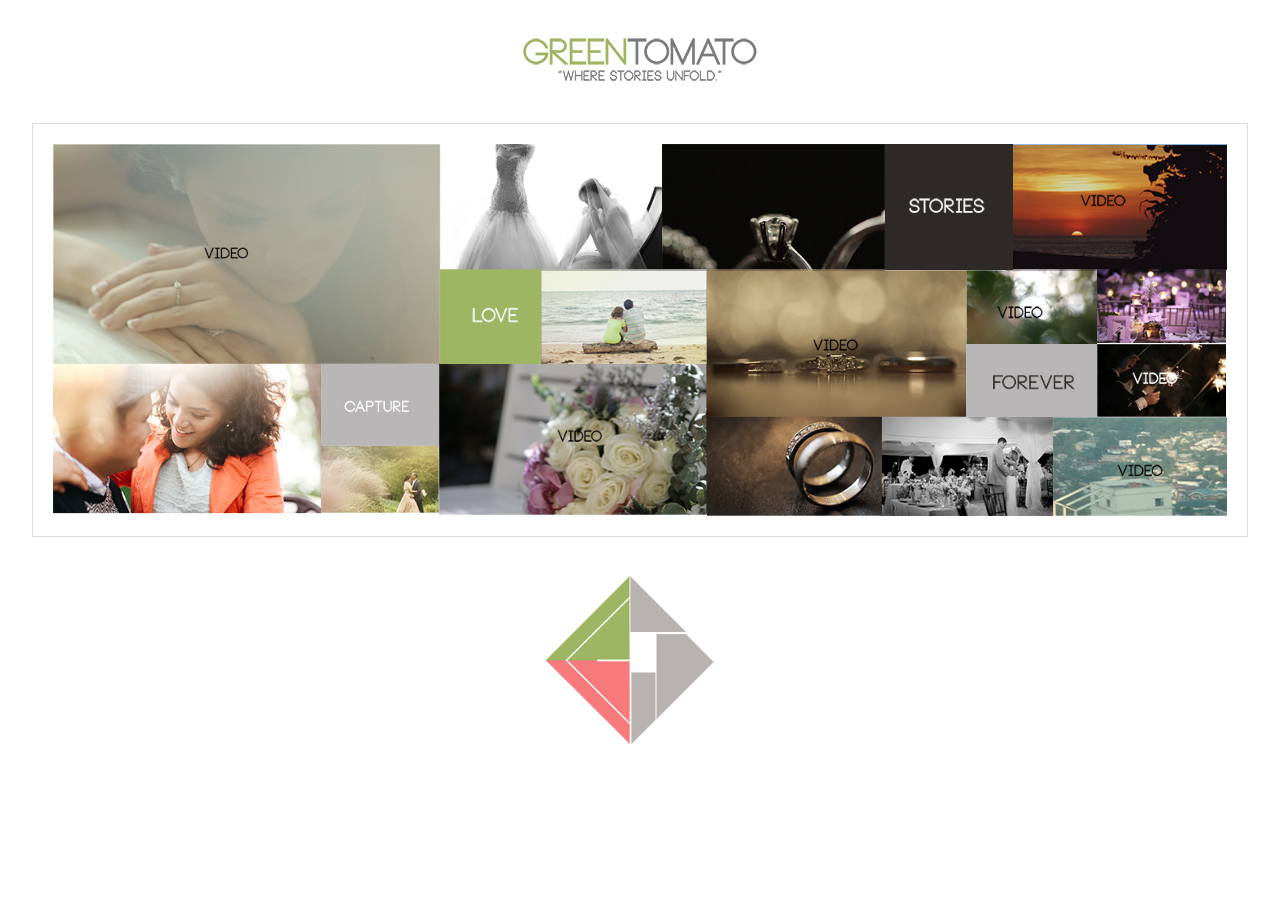
<file: html/index.html>
﻿<!DOCTYPE html>
<!--[if lt IE 7]> <html class="no-js lt-ie9 lt-ie8 lt-ie7"> <![endif]-->
<!--[if IE 7]> <html class="no-js lt-ie9 lt-ie8"> <![endif]-->
<!--[if IE 8]> <html class="no-js lt-ie9"> <![endif]-->
<!--[if gt IE 8]><!--> <html class="no-js"> <!--<![endif]-->
<head>
<meta charset="utf-8">
<meta http-equiv="X-UA-Compatible" content="IE=edge">
<title>GreenTomato  | Home</title>
<meta name="description" content="">
<meta name="viewport" content="width=1024, initial-scale=1, maximum-scale=1">

<link rel="stylesheet" href="css/normalize.css" media="all"/>
<link rel="stylesheet" href="css/pace.css" media="all"/>
<link rel="stylesheet" href="css/style.css" media="all"/>
<link rel="stylesheet" href="css/animate.css" media="all"/>
<link rel="stylesheet" href="css/jquery.fancybox.css" media="all"/>

<!--[if lt IE 10]> <script src="js/css3-mediaqueries.js"></script> <![endif]-->
<script src="js/html5.js"></script>
<script src="js/lib/modernizr-2.6.2.min.js"></script>
<script src="js/pace.min.js"></script>

</head>
<body>
<div class="main-holder">
<section id="main-container">
	<header>
		<div class="header home-header bp-center">
			<div class="home-logo"><a href=""><img src="images/page_template/logo.jpg" width="237" height="47" alt="" title=""/></a></div>
		</div>
	</header>
	<section id="main-wrapper">
		<div class="home auto">
			<!-- <div class="home-video-banner"><img src="images/home/home_video_banner.jpg" width="100%" height="auto" alt="" title=""/></div> -->
			<div id="homegames-isotope" class="bp-rel">
				<div class="item" style="width:32.95%"><a class="fancybox-video" href="https://www.youtube.com/embed/I8KfD6z2DBY?autoplay=1&showinfo=0&rel=0"><img src="images/home/1.jpg" alt="" title=""/></a></div>
				<div class="item" style="width:18.9%"><a href=""><img src="images/home/2.jpg" alt="" title=""/></a></div>
				<div class="item" style="width:18.9%"><a href=""><img src="images/home/3.jpg" alt="" title=""/></a></div>
				<div class="item" style="width:11%"><a href=""><img src="images/home/4.jpg" alt="" title=""/></a></div>
				<div class="item" style="width:18.25%"><a class="fancybox-video" href="https://www.youtube.com/embed/I8KfD6z2DBY?autoplay=1&showinfo=0&rel=0"><img src="images/home/5.jpg" alt="" title=""/></a></div>
				<div class="item" style="width:8.64%"><a href=""><img src="images/home/6.jpg" alt="" title=""/></a></div>
				<div class="item" style="width:14.1%"><a href=""><img src="images/home/7.jpg" alt="" title=""/></a></div>
				<div class="item" style="width:22.1%"><a class="fancybox-video" href="https://www.youtube.com/embed/I8KfD6z2DBY?autoplay=1&showinfo=0&rel=0"><img src="images/home/8.jpg" alt="" title=""/></a></div>
				<div class="item" style="width:11.15%"><a class="fancybox-video" href="https://www.youtube.com/embed/I8KfD6z2DBY?autoplay=1&showinfo=0&rel=0"><img src="images/home/9.jpg" alt="" title=""/></a></div>
				<div class="item" style="width:11%"><a href=""><img src="images/home/10.jpg" alt="" title=""/></a></div>
				<div class="item" style="width:11.1%"><a href=""><img src="images/home/11.jpg" alt="" title=""/></a></div>
				<div class="item" style="width:11.03%"><a class="fancybox-video" href="https://www.youtube.com/embed/I8KfD6z2DBY?autoplay=1&showinfo=0&rel=0"><img src="images/home/12.jpg" alt="" title=""/></a></div>
				<div class="item mtop" style="width:22.8%"><a href=""><img src="images/home/13.jpg" alt="" title=""/></a></div>
				<div class="item mtop" style="width:10.1%">
					<a href=""><img src="images/home/14.jpg" alt="" title=""/></a>
					<a href=""><img src="images/home/16.jpg" alt="" title=""/></a>
				</div>
				<div class="item mtop" style="width:22.8%"><a class="fancybox-video" href="https://www.youtube.com/embed/I8KfD6z2DBY?autoplay=1&showinfo=0&rel=0"><img src="images/home/15.jpg" alt="" title=""/></a></div>
				<div class="item" style="width:14.88%"><a href=""><img src="images/home/17.jpg" alt="" title=""/></a></div>
				<div class="item" style="width:14.6%"><a href=""><img src="images/home/18.jpg" alt="" title=""/></a></div>
				<div class="item" style="width:14.8%"><a class="fancybox-video" href="https://www.youtube.com/embed/I8KfD6z2DBY?autoplay=1&showinfo=0&rel=0"><img src="images/home/19.jpg" alt="" title=""/></a></div>
			</div>
			<div class="clr"></div>
		</div>
	</section>
</section>
<footer>
	<div class="menu home-menu bp-center">
		<div class="auto">
			<ul>
				<li class="inview" data-animation="fadeInRight" data-delay="900"><a href="featured-film.html"><span>GREEN</span>TOMATO</a></li>
				<li class="inview" data-animation="fadeInRight" data-delay="700"><a href="about-us.html"><span>ABOUT</span>US</a></li>
				<li class="inview" data-animation="fadeInRight" data-delay="500"><a href="wedding_post.html"><span>moving</span>pictures</a></li>
				<li class="menu-logo-holder">
					<a href="index.html">
						<div class="menu-logo bp-rel">
							<span class="bp-ab logo-part1 inview" data-delay="300"><img src="images/page_template/green.png" width="106" height="106" alt="" title=""/></span>
							<span class="bp-ab logo-part2 inview" data-delay="300"><img src="images/page_template/pink.png" width="106" height="106" alt="" title=""/></span>
							<span class="bp-ab logo-part3 inview" data-delay="300"><img src="images/page_template/gray_1.png" width="106" height="72" alt="" title=""/></span>
							<span class="bp-ab logo-part4 inview" data-delay="300"><img src="images/page_template/gray_2.png" width="69" height="138" alt="" title=""/></span>
							<span class="bp-ab logo-part5 inview" data-delay="300"><img src="images/page_template/gray_3.png" width="36" height="105" alt="" title=""/></span>
						</div>
					</a>
				</li>
				<li class="inview" data-animation="fadeInLeft" data-delay="500"><a href="faq.html"><span>rates</span> & FAQ</a></li>
				<li class="inview" data-animation="fadeInLeft" data-delay="700"><a href="social-media.html"><span>stay</span>connected</a></li>
				<li class="inview" data-animation="fadeInLeft" data-delay="900"><a href=""><span>work</span> with us</a></li>
			</ul>
		</div>
	</div>
</footer>
</div>
<!-- <script src="https://ajax.googleapis.com/ajax/libs/jquery/2.1.4/jquery.min.js"></script> -->
<script>window.jQuery || document.write('<script src="js/lib/jquery.min.js"><\/script>')</script>
<!-- <script src="https://ajax.googleapis.com/ajax/libs/jqueryui/1.11.4/jquery-ui.min.js"></script> -->
<script>window.jQuery || document.write('<script src="js/lib/jquery-ui.min.js"><\/script>')</script>
<script src="js/plugins.js"></script>
<script src="js/jquery.appear.js"></script>
<script src="js/isotope.pkgd.min.js"></script>
<script src="js/jquery.fancybox.pack.js"></script>
<script src="js/custom.js"></script>
</body>
</html>
</file>
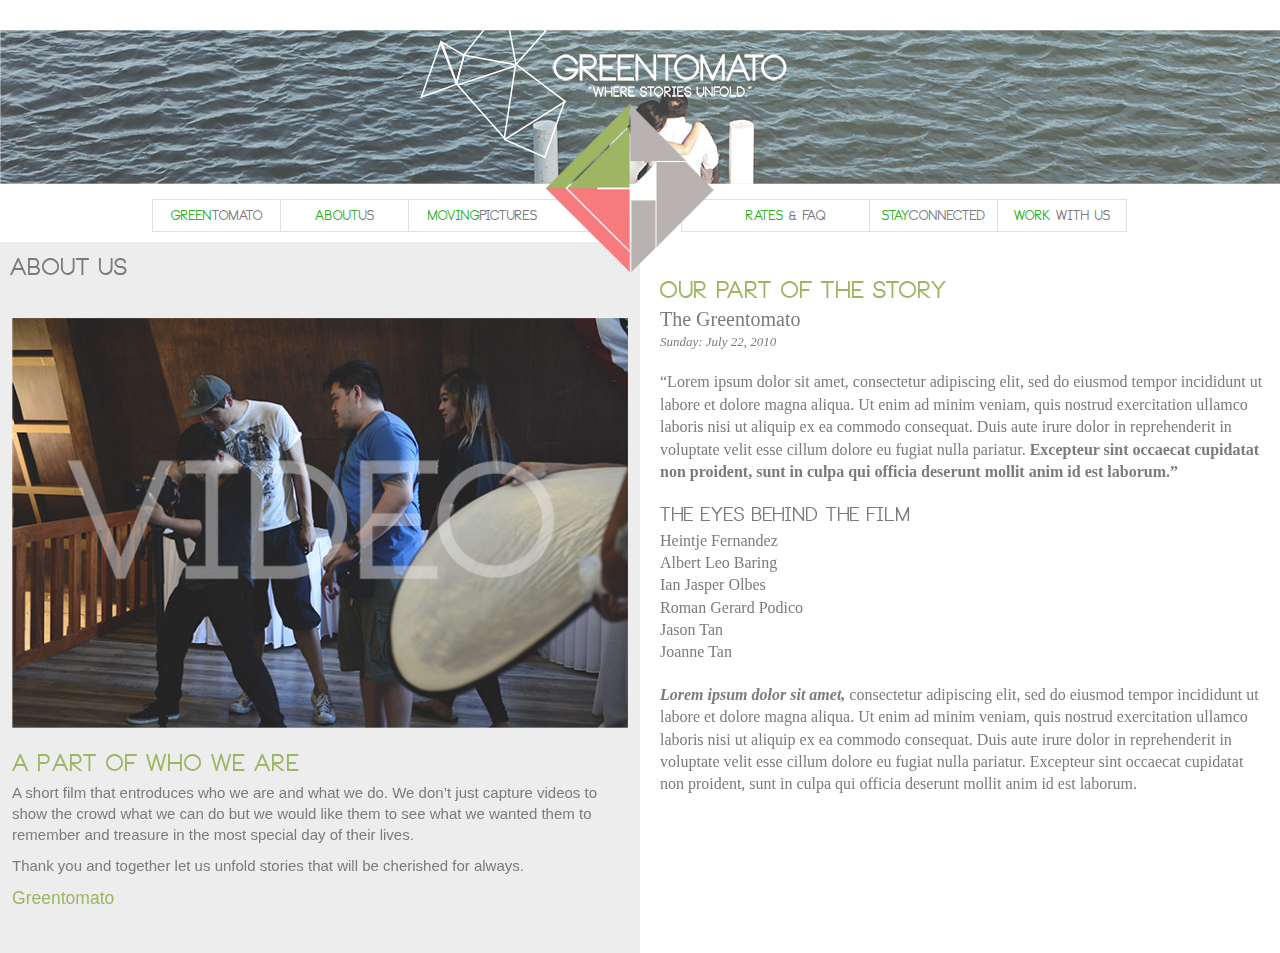
<file: html/about-us.html>
﻿<!DOCTYPE html>
<!--[if lt IE 7]> <html class="no-js lt-ie9 lt-ie8 lt-ie7"> <![endif]-->
<!--[if IE 7]> <html class="no-js lt-ie9 lt-ie8"> <![endif]-->
<!--[if IE 8]> <html class="no-js lt-ie9"> <![endif]-->
<!--[if gt IE 8]><!--> <html class="no-js"> <!--<![endif]-->
<head>
<meta charset="utf-8">
<meta http-equiv="X-UA-Compatible" content="IE=edge">
<title>GreenTomato  | About Us</title>
<meta name="description" content="">
<meta name="viewport" content="width=1024, initial-scale=1, maximum-scale=1">

<link rel="stylesheet" href="css/normalize.css" media="all"/>
<link rel="stylesheet" href="css/pace.css" media="all"/>
<link rel="stylesheet" href="css/style.css" media="all"/>
<link rel="stylesheet" href="css/animate.css" media="all"/>

<!--[if lt IE 10]> <script src="js/css3-mediaqueries.js"></script> <![endif]-->
<script src="js/html5.js"></script>
<script src="js/lib/modernizr-2.6.2.min.js"></script>
<script src="js/pace.min.js"></script>

</head>
<body>
<div class="main-holder">
<section id="main-container">
	<header>
		<div class="header-banner auto"><img src="images/faq/banner.jpg" width="1321" height="154" alt="" title=""/></div>
		<div class="menu menu-inner bp-center">
			<ul>
				<li><a href="featured-film.html"><span>GREEN</span>TOMATO</a></li>
				<li><a href="about-us.html"><span>ABOUT</span>US</a></li>
				<li><a href="wedding_post.html"><span>moving</span>pictures</a></li>
				<li class="menu-logo-holder">
					<a href="index.html">
						<div class="menu-logo bp-ab">
							<span class="bp-ab logo-part1 inview" data-delay="300"><img src="images/page_template/green.png" width="106" height="106" alt="" title=""/></span>
							<span class="bp-ab logo-part2 inview" data-delay="300"><img src="images/page_template/pink.png" width="106" height="106" alt="" title=""/></span>
							<span class="bp-ab logo-part3 inview" data-delay="300"><img src="images/page_template/gray_1.png" width="106" height="72" alt="" title=""/></span>
							<span class="bp-ab logo-part4 inview" data-delay="300"><img src="images/page_template/gray_2.png" width="69" height="138" alt="" title=""/></span>
							<span class="bp-ab logo-part5 inview" data-delay="300"><img src="images/page_template/gray_3.png" width="36" height="105" alt="" title=""/></span>
						</div>
					</a>
				</li>
				<li><a href="faq.html"><span>rates</span> & FAQ</a></li>
				<li><a href="social-media.html"><span>stay</span>connected</a></li>
				<li><a href=""><span>work</span> with us</a></li>
			</ul>
		</div>
	</header>
	<section id="main-wrapper">
		<div class="inner-page bp-rel auto about">
			<div class="container-left container-holder fl">
				<h2>ABOUT US</h2>
				<div class="about-inner">
					<div class="video-holder img"><img src="images/home/about_video.jpg" width="636" height="424" alt="" title=""/></div>
					<h2>A Part of Who We Are</h2>
					<p>A short film that entroduces who we are and what we do. We don’t just capture videos to show the crowd what we can do but we would like them to see what we wanted them to remember and treasure in the most special day of their lives. </p>
					<p class="par">Thank you and together let us unfold stories that will be cherished for always.</p>
					<h3>Greentomato</h3>
				</div>
			</div>
			<div class="container-right container-holder fr">
				<div class="about-right">
					<h2>Our part of the story</h2>
					<h4>The Greentomato <span>Sunday: July 22, 2010</span></h4>
					<p>“Lorem ipsum dolor sit amet, consectetur adipiscing elit, sed do eiusmod tempor incididunt ut labore et dolore magna aliqua. Ut enim ad minim veniam, quis nostrud exercitation ullamco laboris nisi ut aliquip ex ea commodo consequat. Duis aute irure dolor in reprehenderit in voluptate velit esse cillum dolore eu fugiat nulla pariatur. <strong>Excepteur sint occaecat cupidatat non proident, sunt in culpa qui officia deserunt mollit anim id est laborum.”</strong></p>
					<div class="par">
						<h3>The eyes behind the film</h3>
						<p>Heintje Fernandez</p>
						<p>Albert Leo Baring</p>
						<p>Ian Jasper Olbes</p>
						<p>Roman Gerard Podico</p>
						<p>Jason Tan</p>
						<p>Joanne Tan</p>
					</div>
					<p><span>Lorem ipsum dolor sit amet,</span> consectetur adipiscing elit, sed do eiusmod tempor incididunt ut labore et dolore magna aliqua. Ut enim ad minim veniam, quis nostrud exercitation ullamco laboris nisi ut aliquip ex ea commodo consequat. Duis aute irure dolor in reprehenderit in voluptate velit esse cillum dolore eu fugiat nulla pariatur. Excepteur sint occaecat cupidatat non proident, sunt in culpa qui officia deserunt mollit anim id est laborum.</p>
				</div>
			</div>
			<div class="clr"></div>
		</div>
	</section>
</section>
<footer>

</footer>
</div>
<!-- <script src="https://ajax.googleapis.com/ajax/libs/jquery/2.1.4/jquery.min.js"></script> -->
<script>window.jQuery || document.write('<script src="js/lib/jquery.min.js"><\/script>')</script>
<!-- <script src="https://ajax.googleapis.com/ajax/libs/jqueryui/1.11.4/jquery-ui.min.js"></script> -->
<script>window.jQuery || document.write('<script src="js/lib/jquery-ui.min.js"><\/script>')</script>
<script src="js/plugins.js"></script>
<script src="js/jquery.appear.js"></script>
<script src="js/custom.js"></script>
</body>
</html>
</file>
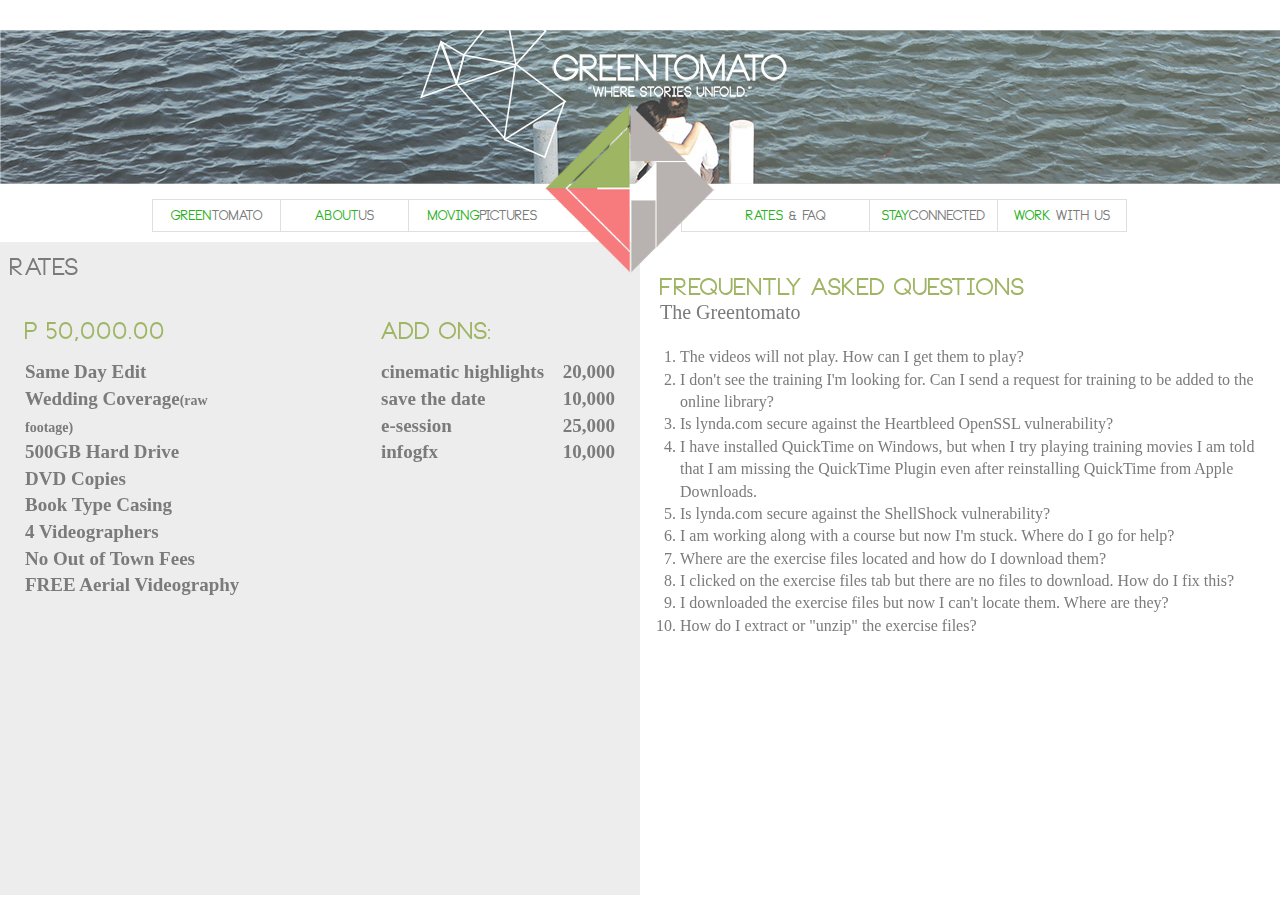
<file: html/faq.html>
﻿<!DOCTYPE html>
<!--[if lt IE 7]> <html class="no-js lt-ie9 lt-ie8 lt-ie7"> <![endif]-->
<!--[if IE 7]> <html class="no-js lt-ie9 lt-ie8"> <![endif]-->
<!--[if IE 8]> <html class="no-js lt-ie9"> <![endif]-->
<!--[if gt IE 8]><!--> <html class="no-js"> <!--<![endif]-->
<head>
<meta charset="utf-8">
<meta http-equiv="X-UA-Compatible" content="IE=edge">
<title>GreenTomato  | FAQ</title>
<meta name="description" content="">
<meta name="viewport" content="width=1024, initial-scale=1, maximum-scale=1">

<link rel="stylesheet" href="css/normalize.css" media="all"/>
<link rel="stylesheet" href="css/pace.css" media="all"/>
<link rel="stylesheet" href="css/style.css" media="all"/>
<link rel="stylesheet" href="css/animate.css" media="all"/>

<!--[if lt IE 10]> <script src="js/css3-mediaqueries.js"></script> <![endif]-->
<script src="js/html5.js"></script>
<script src="js/lib/modernizr-2.6.2.min.js"></script>
<script src="js/pace.min.js"></script>

</head>
<body>
<div class="main-holder">
<section id="main-container">
	<header>
		<div class="header-banner auto"><img src="images/faq/banner.jpg" width="1321" height="154" alt="" title=""/></div>
		<div class="menu menu-inner bp-center">
			<ul>
				<li><a href="featured-film.html"><span>GREEN</span>TOMATO</a></li>
				<li><a href="about-us.html"><span>ABOUT</span>US</a></li>
				<li><a href="wedding_post.html"><span>moving</span>pictures</a></li>
				<li class="menu-logo-holder">
					<a href="index.html">
						<div class="menu-logo bp-ab">
							<span class="bp-ab logo-part1 inview" data-delay="300"><img src="images/page_template/green.png" width="106" height="106" alt="" title=""/></span>
							<span class="bp-ab logo-part2 inview" data-delay="300"><img src="images/page_template/pink.png" width="106" height="106" alt="" title=""/></span>
							<span class="bp-ab logo-part3 inview" data-delay="300"><img src="images/page_template/gray_1.png" width="106" height="72" alt="" title=""/></span>
							<span class="bp-ab logo-part4 inview" data-delay="300"><img src="images/page_template/gray_2.png" width="69" height="138" alt="" title=""/></span>
							<span class="bp-ab logo-part5 inview" data-delay="300"><img src="images/page_template/gray_3.png" width="36" height="105" alt="" title=""/></span>
						</div>
					</a>
				</li>
				<li><a href="faq.html"><span>rates</span> & FAQ</a></li>
				<li><a href="social-media.html"><span>stay</span>connected</a></li>
				<li><a href=""><span>work</span> with us</a></li>
			</ul>
		</div>
	</header>
	<section id="main-wrapper">
		<div class="inner-page bp-rel auto faq">
			<div class="container-left container-holder fl">
				<h2>RATES</h2>
				<div class="container-l-left container-l-holder fl">
					<h2>P 50,000.00</h2>
					<ul>
						<li><p>Same Day Edit</p></li>
						<li><p>Wedding Coverage<span>(raw footage)</span></p></li>
						<li><p>500GB Hard Drive</p></li>
						<li><p>DVD Copies</p></li>
						<li><p>Book Type Casing</p></li>
						<li><p>4 Videographers</p></li>
						<li><p>No Out of Town Fees</p></li>
						<li><p>FREE Aerial Videography</p></li>
					</ul>
				</div>
				<div class="container-r-right container-l-holder fr">
					<h2>ADD ONS:</h2>
					<ul>
						<li>
							<p class="fl">cinematic highlights</p>
							<p class="fr">20,000</p>
							<div class="clr"></div>
						</li>
						<li>
							<p class="fl">save the date</p>
							<p class="fr">10,000</p>
							<div class="clr"></div>
						</li>
						<li>
							<p class="fl">e-session</p>
							<p class="fr">25,000</p>
							<div class="clr"></div>
						</li>
						<li>
							<p class="fl">infogfx</p>
							<p class="fr">10,000</p>
							<div class="clr"></div>
						</li>
					</ul>
				</div>
				<div class="clr"></div>
			</div>
			<div class="container-right container-holder fr">
				<h1>Frequently asked questions</h1>
				<h4>The Greentomato</h4>
				<ul>
					<li>The videos will not play. How can I get them to play?</li>
					<li>I don't see the training I'm looking for. Can I send a request for training to be added to the online library?</li>
					<li>Is lynda.com secure against the Heartbleed OpenSSL vulnerability?</li>
					<li>I have installed QuickTime on Windows, but when I try playing training movies I am told that I am missing the QuickTime Plugin even after reinstalling QuickTime from Apple Downloads.</li>
					<li>Is lynda.com secure against the ShellShock vulnerability?</li>
					<li>I am working along with a course but now I'm stuck. Where do I go for help?</li>
					<li>Where are the exercise files located and how do I download them?</li>
					<li>I clicked on the exercise files tab but there are no files to download. How do I fix this?</li>
					<li>I downloaded the exercise files but now I can't locate them. Where are they?</li>
					<li>How do I extract or "unzip" the exercise files?</li>
				</ul>
			</div>
			<div class="clr"></div>
		</div>
	</section>
</section>
<footer>

</footer>
</div>
<!-- <script src="https://ajax.googleapis.com/ajax/libs/jquery/2.1.4/jquery.min.js"></script> -->
<script>window.jQuery || document.write('<script src="js/lib/jquery.min.js"><\/script>')</script>
<!-- <script src="https://ajax.googleapis.com/ajax/libs/jqueryui/1.11.4/jquery-ui.min.js"></script> -->
<script>window.jQuery || document.write('<script src="js/lib/jquery-ui.min.js"><\/script>')</script>
<script src="js/plugins.js"></script>
<script src="js/jquery.appear.js"></script>
<script src="js/jquery.fancybox.pack.js"></script>
<script src="js/custom.js"></script>
</body>
</html>
</file>
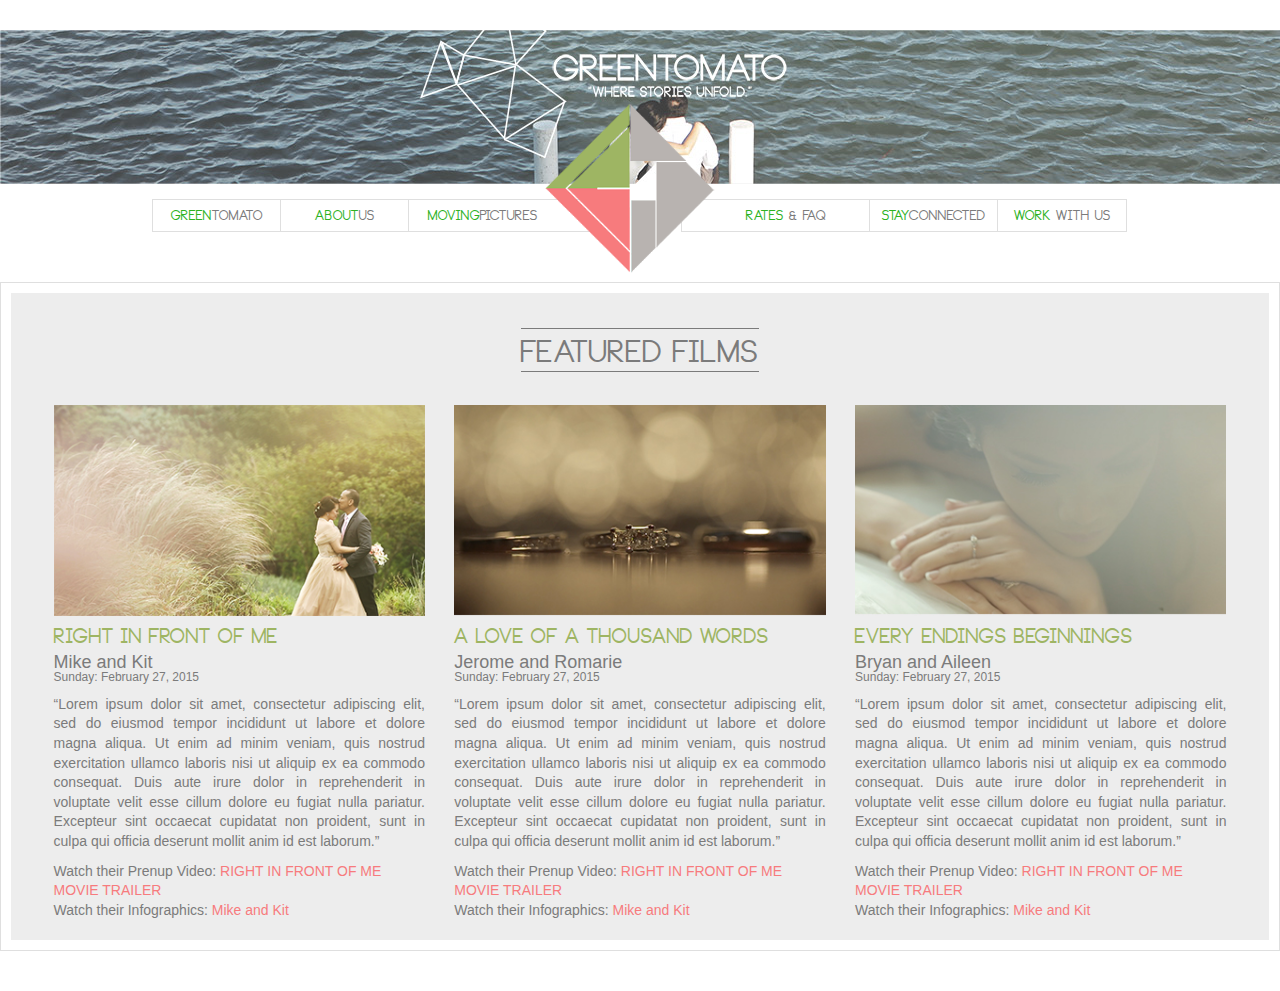
<file: html/featured-film.html>
﻿<!DOCTYPE html>
<!--[if lt IE 7]> <html class="no-js lt-ie9 lt-ie8 lt-ie7"> <![endif]-->
<!--[if IE 7]> <html class="no-js lt-ie9 lt-ie8"> <![endif]-->
<!--[if IE 8]> <html class="no-js lt-ie9"> <![endif]-->
<!--[if gt IE 8]><!--> <html class="no-js"> <!--<![endif]-->
<head>
<meta charset="utf-8">
<meta http-equiv="X-UA-Compatible" content="IE=edge">
<title>GreenTomato  | Featured Film</title>
<meta name="description" content="">
<meta name="viewport" content="width=1024, initial-scale=1, maximum-scale=1">

<link rel="stylesheet" href="css/normalize.css" media="all"/>
<link rel="stylesheet" href="css/pace.css" media="all"/>
<link rel="stylesheet" href="css/style.css" media="all"/>
<link rel="stylesheet" href="css/animate.css" media="all"/>

<!--[if lt IE 10]> <script src="js/css3-mediaqueries.js"></script> <![endif]-->
<script src="js/html5.js"></script>
<script src="js/lib/modernizr-2.6.2.min.js"></script>
<script src="js/pace.min.js"></script>

</head>
<body>
<div class="main-holder">
<section id="main-container">
	<header>
		<div class="header-banner auto"><img src="images/faq/banner.jpg" width="1321" height="154" alt="" title=""/></div>
		<div class="menu menu-inner bp-center">
			<ul>
				<li><a href="featured-film.html"><span>GREEN</span>TOMATO</a></li>
				<li><a href="about-us.html"><span>ABOUT</span>US</a></li>
				<li><a href="wedding_post.html"><span>moving</span>pictures</a></li>
				<li class="menu-logo-holder">
					<a href="index.html">
						<div class="menu-logo bp-ab">
							<span class="bp-ab logo-part1 inview" data-delay="300"><img src="images/page_template/green.png" width="106" height="106" alt="" title=""/></span>
							<span class="bp-ab logo-part2 inview" data-delay="300"><img src="images/page_template/pink.png" width="106" height="106" alt="" title=""/></span>
							<span class="bp-ab logo-part3 inview" data-delay="300"><img src="images/page_template/gray_1.png" width="106" height="72" alt="" title=""/></span>
							<span class="bp-ab logo-part4 inview" data-delay="300"><img src="images/page_template/gray_2.png" width="69" height="138" alt="" title=""/></span>
							<span class="bp-ab logo-part5 inview" data-delay="300"><img src="images/page_template/gray_3.png" width="36" height="105" alt="" title=""/></span>
						</div>
					</a>
				</li>
				<li><a href="faq.html"><span>rates</span> & FAQ</a></li>
				<li><a href="social-media.html"><span>stay</span>connected</a></li>
				<li><a href=""><span>work</span> with us</a></li>
			</ul>
		</div>
	</header>
	<section id="main-wrapper">
		<div class="inner-page bp-rel auto about">
			<div class="feature-holder">
				<div class="fh-inner">
					<h1><span>featured films</span></h1>
					<div class="feature-list bp-center">
						<ul>
							<li>
								<div class="feature-pic img"><img src="images/feature/feature_pic_1.jpg" width="395" height="224" alt="" title=""/></div>
								<div class="feature-content">
									<h2>RIGHT IN FRONT OF ME</h2>
									<h3>Mike and Kit <span>Sunday: February 27, 2015</span></h3>
									<div class="fc-inner">
										<p>“Lorem ipsum dolor sit amet, consectetur adipiscing elit, sed do eiusmod tempor incididunt ut labore et dolore magna aliqua. Ut enim ad minim veniam, quis nostrud exercitation ullamco laboris nisi ut aliquip ex ea commodo consequat. Duis aute irure dolor in reprehenderit in voluptate velit esse cillum dolore eu fugiat nulla pariatur. Excepteur sint occaecat cupidatat non proident, sunt in culpa qui officia deserunt mollit anim id est laborum.”</p>
										<div class="watch-video bp-left">
											<p>Watch their Prenup Video: <a href="">RIGHT IN FRONT OF ME MOVIE TRAILER</a></p>
											<p>Watch their Infographics: <a href="">Mike and Kit</a></p>
										</div>
									</div>
								</div>
							</li>
							<li>
								<div class="feature-pic img"><img src="images/feature/feature_pic_2.jpg" width="395" height="224" alt="" title=""/></div>
								<div class="feature-content">
									<h2>A LOVE OF A THOUSAND WORDS</h2>
									<h3>Jerome and Romarie <span>Sunday: February 27, 2015</span></h3>
									<div class="fc-inner">
										<p>“Lorem ipsum dolor sit amet, consectetur adipiscing elit, sed do eiusmod tempor incididunt ut labore et dolore magna aliqua. Ut enim ad minim veniam, quis nostrud exercitation ullamco laboris nisi ut aliquip ex ea commodo consequat. Duis aute irure dolor in reprehenderit in voluptate velit esse cillum dolore eu fugiat nulla pariatur. Excepteur sint occaecat cupidatat non proident, sunt in culpa qui officia deserunt mollit anim id est laborum.”</p>
										<div class="watch-video bp-left">
											<p>Watch their Prenup Video: <a href="">RIGHT IN FRONT OF ME MOVIE TRAILER</a></p>
											<p>Watch their Infographics: <a href="">Mike and Kit</a></p>
										</div>
									</div>
								</div>
							</li>
							<li>
								<div class="feature-pic img"><img src="images/feature/feature_pic_3.jpg" width="395" height="224" alt="" title=""/></div>
								<div class="feature-content">
									<h2>every endings beginnings</h2>
									<h3>Bryan and Aileen<span>Sunday: February 27, 2015</span></h3>
									<div class="fc-inner">
										<p>“Lorem ipsum dolor sit amet, consectetur adipiscing elit, sed do eiusmod tempor incididunt ut labore et dolore magna aliqua. Ut enim ad minim veniam, quis nostrud exercitation ullamco laboris nisi ut aliquip ex ea commodo consequat. Duis aute irure dolor in reprehenderit in voluptate velit esse cillum dolore eu fugiat nulla pariatur. Excepteur sint occaecat cupidatat non proident, sunt in culpa qui officia deserunt mollit anim id est laborum.”</p>
										<div class="watch-video bp-left">
											<p>Watch their Prenup Video: <a href="">RIGHT IN FRONT OF ME MOVIE TRAILER</a></p>
											<p>Watch their Infographics: <a href="">Mike and Kit</a></p>
										</div>
									</div>
								</div>
							</li>
						</ul>
					</div>
				</div>
			</div>
		</div>
	</section>
</section>
<footer>

</footer>
</div>
<!-- <script src="https://ajax.googleapis.com/ajax/libs/jquery/2.1.4/jquery.min.js"></script> -->
<script>window.jQuery || document.write('<script src="js/lib/jquery.min.js"><\/script>')</script>
<!-- <script src="https://ajax.googleapis.com/ajax/libs/jqueryui/1.11.4/jquery-ui.min.js"></script> -->
<script>window.jQuery || document.write('<script src="js/lib/jquery-ui.min.js"><\/script>')</script>
<script src="js/plugins.js"></script>
<script src="js/jquery.appear.js"></script>
<script src="js/custom.js"></script>
</body>
</html>
</file>
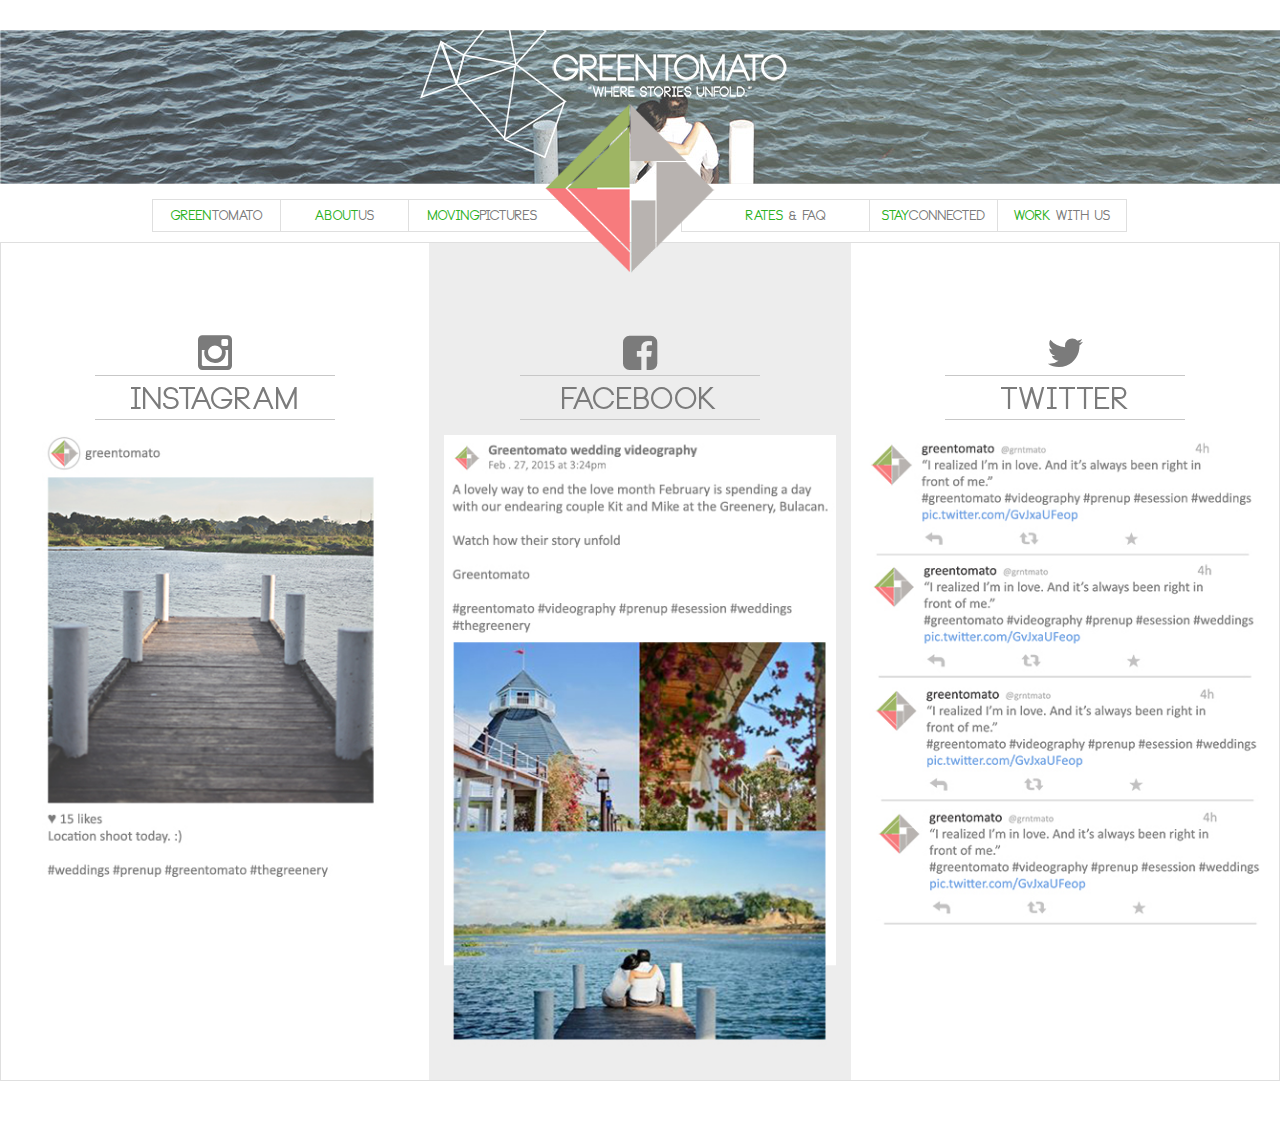
<file: html/social-media.html>
﻿<!DOCTYPE html>
<!--[if lt IE 7]> <html class="no-js lt-ie9 lt-ie8 lt-ie7"> <![endif]-->
<!--[if IE 7]> <html class="no-js lt-ie9 lt-ie8"> <![endif]-->
<!--[if IE 8]> <html class="no-js lt-ie9"> <![endif]-->
<!--[if gt IE 8]><!--> <html class="no-js"> <!--<![endif]-->
<head>
<meta charset="utf-8">
<meta http-equiv="X-UA-Compatible" content="IE=edge">
<title>GreenTomato  | Social Media</title>
<meta name="description" content="">
<meta name="viewport" content="width=1024, initial-scale=1, maximum-scale=1">

<link rel="stylesheet" href="css/normalize.css" media="all"/>
<link rel="stylesheet" href="css/pace.css" media="all"/>
<link rel="stylesheet" href="css/style.css" media="all"/>
<link rel="stylesheet" href="css/animate.css" media="all"/>
<link rel="stylesheet" href="css/font-awesome.min.css" media="all"/>

<!--[if lt IE 10]> <script src="js/css3-mediaqueries.js"></script> <![endif]-->
<script src="js/html5.js"></script>
<script src="js/lib/modernizr-2.6.2.min.js"></script>
<script src="js/pace.min.js"></script>

</head>
<body>
<div class="main-holder">
<section id="main-container">
	<header>
		<div class="header-banner auto"><img src="images/faq/banner.jpg" width="1321" height="154" alt="" title=""/></div>
		<div class="menu menu-inner bp-center">
			<ul>
				<li><a href="featured-film.html"><span>GREEN</span>TOMATO</a></li>
				<li><a href="about-us.html"><span>ABOUT</span>US</a></li>
				<li><a href="wedding_post.html"><span>moving</span>pictures</a></li>
				<li class="menu-logo-holder">
					<a href="index.html">
						<div class="menu-logo bp-ab">
							<span class="bp-ab logo-part1 inview" data-delay="300"><img src="images/page_template/green.png" width="106" height="106" alt="" title=""/></span>
							<span class="bp-ab logo-part2 inview" data-delay="300"><img src="images/page_template/pink.png" width="106" height="106" alt="" title=""/></span>
							<span class="bp-ab logo-part3 inview" data-delay="300"><img src="images/page_template/gray_1.png" width="106" height="72" alt="" title=""/></span>
							<span class="bp-ab logo-part4 inview" data-delay="300"><img src="images/page_template/gray_2.png" width="69" height="138" alt="" title=""/></span>
							<span class="bp-ab logo-part5 inview" data-delay="300"><img src="images/page_template/gray_3.png" width="36" height="105" alt="" title=""/></span>
						</div>
					</a>
				</li>
				<li><a href="faq.html"><span>rates</span> & FAQ</a></li>
				<li><a href="social-media.html"><span>stay</span>connected</a></li>
				<li><a href=""><span>work</span> with us</a></li>
			</ul>
		</div>
	</header>
	<section id="main-wrapper">
		<div class="inner-page bp-rel auto about">
			<div class="sns-holder">
				<div class="col3 bp-center">
					<ul>
						<li>
							<div class="sns-icon">
								<i class="fa fa-instagram"></i>
								<h2><span>INSTAGRAM</span></h2>
								<div class="sns-content">
									<img src="images/sns/instgram.jpg" width="410" height="483" alt="" title=""/>
								</div>
							</div>
						</li>
						<li>
							<div class="sns-icon">
								<i class="fa fa-facebook-square"></i>
								<h2><span>facebook</span></h2>
								<div class="sns-content">
									<img src="images/sns/facebook.jpg" width="410" height="644" alt="" title=""/>
								</div>
							</div>
						</li>
						<li>
							<div class="sns-icon">
								<i class="fa fa-twitter"></i>
								<h2><span>twitter</span></h2>
								<div class="sns-content">
									<img src="images/sns/twitter.jpg" width="410" height="527" alt="" title=""/>
								</div>
							</div>
						</li>
					</ul>
				</div>
			</div>
		</div>
	</section>
</section>
<footer>

</footer>
</div>
<!-- <script src="https://ajax.googleapis.com/ajax/libs/jquery/2.1.4/jquery.min.js"></script> -->
<script>window.jQuery || document.write('<script src="js/lib/jquery.min.js"><\/script>')</script>
<!-- <script src="https://ajax.googleapis.com/ajax/libs/jqueryui/1.11.4/jquery-ui.min.js"></script> -->
<script>window.jQuery || document.write('<script src="js/lib/jquery-ui.min.js"><\/script>')</script>
<script src="js/plugins.js"></script>
<script src="js/jquery.appear.js"></script>
<script src="js/custom.js"></script>
</body>
</html>
</file>
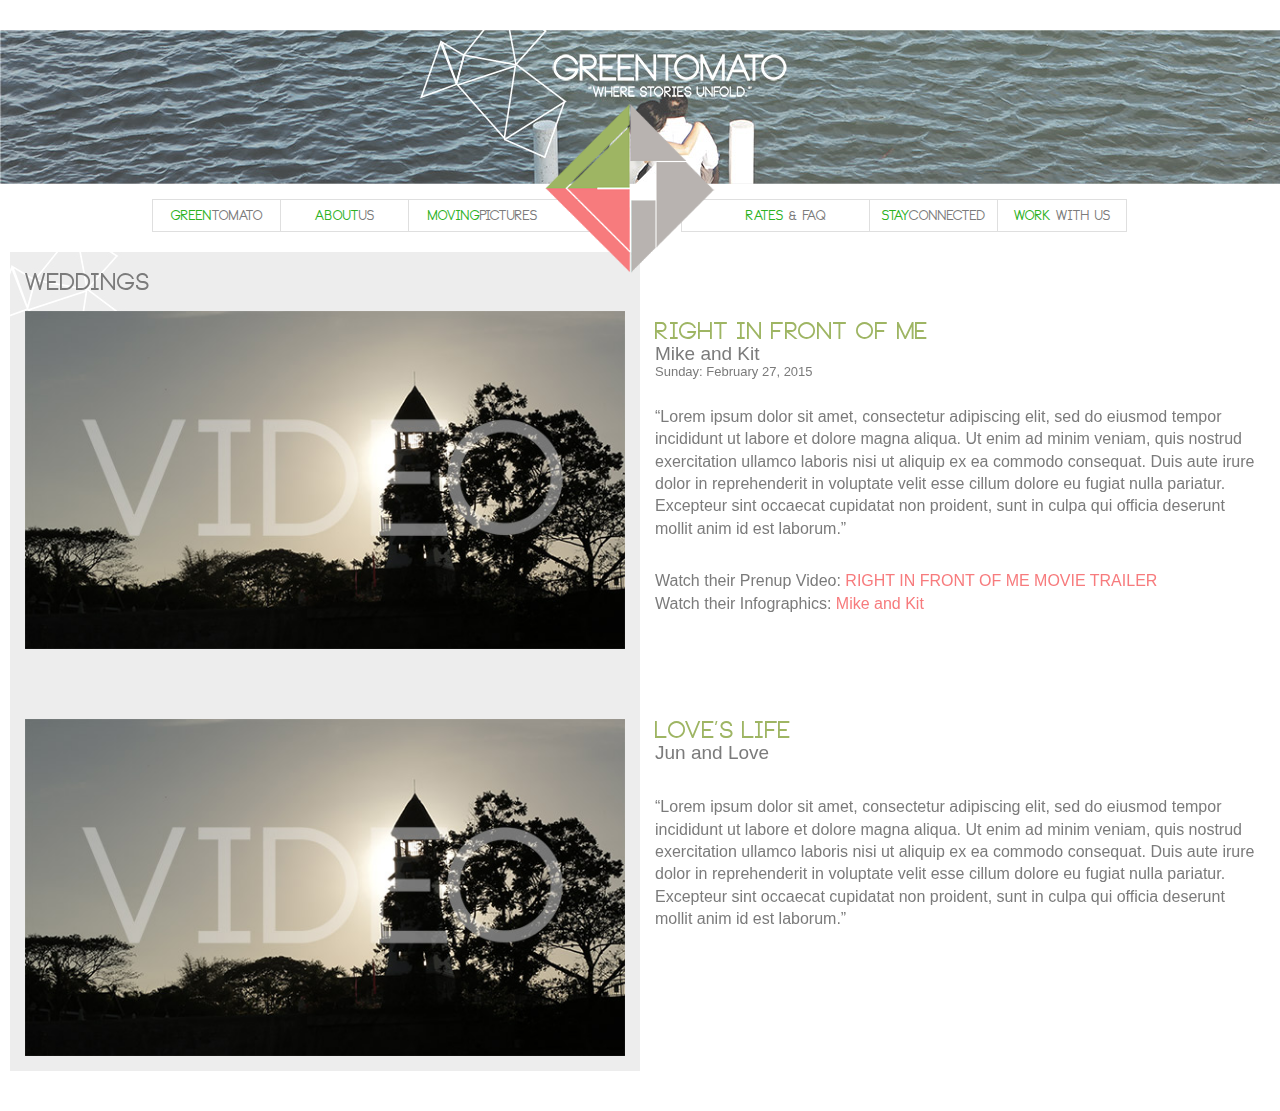
<file: html/wedding_post.html>
﻿<!DOCTYPE html>
<!--[if lt IE 7]> <html class="no-js lt-ie9 lt-ie8 lt-ie7"> <![endif]-->
<!--[if IE 7]> <html class="no-js lt-ie9 lt-ie8"> <![endif]-->
<!--[if IE 8]> <html class="no-js lt-ie9"> <![endif]-->
<!--[if gt IE 8]><!--> <html class="no-js"> <!--<![endif]-->
<head>
<meta charset="utf-8">
<meta http-equiv="X-UA-Compatible" content="IE=edge">
<title>GreenTomato  | Wedding Post</title>
<meta name="description" content="">
<meta name="viewport" content="width=1024, initial-scale=1, maximum-scale=1">

<link rel="stylesheet" href="css/normalize.css" media="all"/>
<link rel="stylesheet" href="css/pace.css" media="all"/>
<link rel="stylesheet" href="css/style.css" media="all"/>
<link rel="stylesheet" href="css/animate.css" media="all"/>
<link rel="stylesheet" href="css/jquery.fancybox.css" media="all"/>

<!--[if lt IE 10]> <script src="js/css3-mediaqueries.js"></script> <![endif]-->
<script src="js/html5.js"></script>
<script src="js/lib/modernizr-2.6.2.min.js"></script>
<script src="js/pace.min.js"></script>

</head>
<body>
<div class="main-holder">
<section id="main-container">
	<header>
		<div class="header-banner auto"><img src="images/faq/banner.jpg" width="1321" height="154" alt="" title=""/></div>
		<div class="menu menu-inner bp-center">
			<ul>
				<li><a href="featured-film.html"><span>GREEN</span>TOMATO</a></li>
				<li><a href="about-us.html"><span>ABOUT</span>US</a></li>
				<li><a href="wedding_post.html"><span>moving</span>pictures</a></li>
				<li class="menu-logo-holder">
					<a href="index.html">
						<div class="menu-logo bp-ab">
							<span class="bp-ab logo-part1 inview" data-delay="300"><img src="images/page_template/green.png" width="106" height="106" alt="" title=""/></span>
							<span class="bp-ab logo-part2 inview" data-delay="300"><img src="images/page_template/pink.png" width="106" height="106" alt="" title=""/></span>
							<span class="bp-ab logo-part3 inview" data-delay="300"><img src="images/page_template/gray_1.png" width="106" height="72" alt="" title=""/></span>
							<span class="bp-ab logo-part4 inview" data-delay="300"><img src="images/page_template/gray_2.png" width="69" height="138" alt="" title=""/></span>
							<span class="bp-ab logo-part5 inview" data-delay="300"><img src="images/page_template/gray_3.png" width="36" height="105" alt="" title=""/></span>
						</div>
					</a>
				</li>
				<li><a href="faq.html"><span>rates</span> & FAQ</a></li>
				<li><a href="social-media.html"><span>stay</span>connected</a></li>
				<li><a href=""><span>work</span> with us</a></li>
			</ul>
		</div>
	</header>
	<section id="main-wrapper">
		<div class="inner-page bp-rel auto about">
			<div class="wedding-post container-holder">
				<ul>
					<li>
						<div class="wedding-left wedding-inner fl">
							<h2>WEDDINGS</h2>
							<div class="wedding-post-video img fl"><a class="video-popup" href="#animatedModal"><img src="images/home/wedding_post.jpg" width="620" height="349" alt="" title=""/></a></div>
						</div>
						<div class="wedding-right wedding-inner wedding-right-1 fr">
							<h2>RIGHT IN FRONT OF ME</h2>
							<h3>Mike and Kit <span>Sunday: February 27, 2015</span></h3>
							<p>“Lorem ipsum dolor sit amet, consectetur adipiscing elit, sed do eiusmod tempor incididunt ut labore et dolore magna aliqua. Ut enim ad minim veniam, quis nostrud exercitation ullamco laboris nisi ut aliquip ex ea commodo consequat. Duis aute irure dolor in reprehenderit in voluptate velit esse cillum dolore eu fugiat nulla pariatur. Excepteur sint occaecat cupidatat non proident, sunt in culpa qui officia deserunt mollit anim id est laborum.”</p>
							<div class="watch-video">
								<p>Watch their Prenup Video: <a class="fancybox-video" href="https://www.youtube.com/embed/I8KfD6z2DBY?autoplay=1&showinfo=0&rel=0">RIGHT IN FRONT OF ME MOVIE TRAILER</a></p>
								<p>Watch their Infographics: <a class="fancybox-video" href="https://www.youtube.com/embed/I8KfD6z2DBY?autoplay=1&showinfo=0&rel=0">Mike and Kit</a></p>
							</div>
						</div>
						<div class="clr"></div>
					</li>
					<li>
						<div class="wedding-left wedding-inner fl">
							<div class="wedding-post-video img fl"><a class="video-popup" href="#animatedModal"><img src="images/home/wedding_post.jpg" width="620" height="349" alt="" title=""/></a></div>
						</div>
						<div class="wedding-right wedding-inner fr">
							<h2>Love’s life</h2>
							<h3>Jun and Love</h3>
							<p>“Lorem ipsum dolor sit amet, consectetur adipiscing elit, sed do eiusmod tempor incididunt ut labore et dolore magna aliqua. Ut enim ad minim veniam, quis nostrud exercitation ullamco laboris nisi ut aliquip ex ea commodo consequat. Duis aute irure dolor in reprehenderit in voluptate velit esse cillum dolore eu fugiat nulla pariatur. Excepteur sint occaecat cupidatat non proident, sunt in culpa qui officia deserunt mollit anim id est laborum.”</p>
						</div>
						<div class="clr"></div>
					</li>
				</ul>
			</div>
			<div class="clr"></div>
		</div>
	</section>
</section>
<footer></footer>
</div>
<div id="animatedModal">
		<div  id="btn-close-modal" class="close-animatedModal"></div>
		<div class="modal-content">
			<div class="video-content fl">
				<iframe id="videoPlay" src="https://www.youtube.com/embed/I8KfD6z2DBY?&showinfo=0&rel=0" frameborder="0" allowfullscreen width="" height=""></iframe>
			</div>
			<div class="video-content v-c-right fr">
				<h2>RIGHT IN FRONT OF ME</h2>
				<h3>Mike and Kit <span>Sunday: February 27, 2015</span></h3>
				<p>“Lorem ipsum dolor sit amet, consectetur adipiscing elit, sed do eiusmod tempor incididunt ut labore et dolore magna aliqua. Ut enim ad minim veniam, quis nostrud exercitation ullamco laboris nisi ut aliquip ex ea commodo consequat. Duis aute irure dolor in reprehenderit in voluptate velit esse cillum dolore eu fugiat nulla pariatur. Excepteur sint occaecat cupidatat non proident, sunt in culpa qui officia deserunt mollit anim id est laborum.”</p>
				<p>“Lorem ipsum dolor sit amet, consectetur adipiscing elit, sed do eiusmod tempor incididunt ut labore et dolore magna aliqua. Ut enim ad minim veniam, quis nostrud exercitation ullamco laboris nisi ut aliquip ex ea commodo consequat. Duis aute irure dolor in reprehenderit in voluptate velit esse cillum dolore eu fugiat nulla pariatur. Excepteur sint occaecat cupidatat non proident, sunt in culpa qui officia deserunt mollit anim id est laborum.”</p>
				<p>“Lorem ipsum dolor sit amet, consectetur adipiscing elit, sed do eiusmod tempor incididunt ut labore et dolore magna aliqua. Ut enim ad minim veniam, quis nostrud exercitation ullamco laboris nisi ut aliquip ex ea commodo consequat. Duis aute irure dolor in reprehenderit in voluptate velit esse cillum dolore eu fugiat nulla pariatur. Excepteur sint occaecat cupidatat non proident, sunt in culpa qui officia deserunt mollit anim id est laborum.”</p>
			</div>
		</div>
</div>
<!-- <script src="https://ajax.googleapis.com/ajax/libs/jquery/2.1.4/jquery.min.js"></script> -->
<script>window.jQuery || document.write('<script src="js/lib/jquery.min.js"><\/script>')</script>
<!-- <script src="https://ajax.googleapis.com/ajax/libs/jqueryui/1.11.4/jquery-ui.min.js"></script> -->
<script>window.jQuery || document.write('<script src="js/lib/jquery-ui.min.js"><\/script>')</script>
<script src="js/plugins.js"></script>
<script src="js/jquery.appear.js"></script>
<script src="js/jquery.fancybox.pack.js"></script>
<script src="js/animatedModal.min.js"></script>
<script src="js/custom.js"></script>
</body>
</html>
</file>
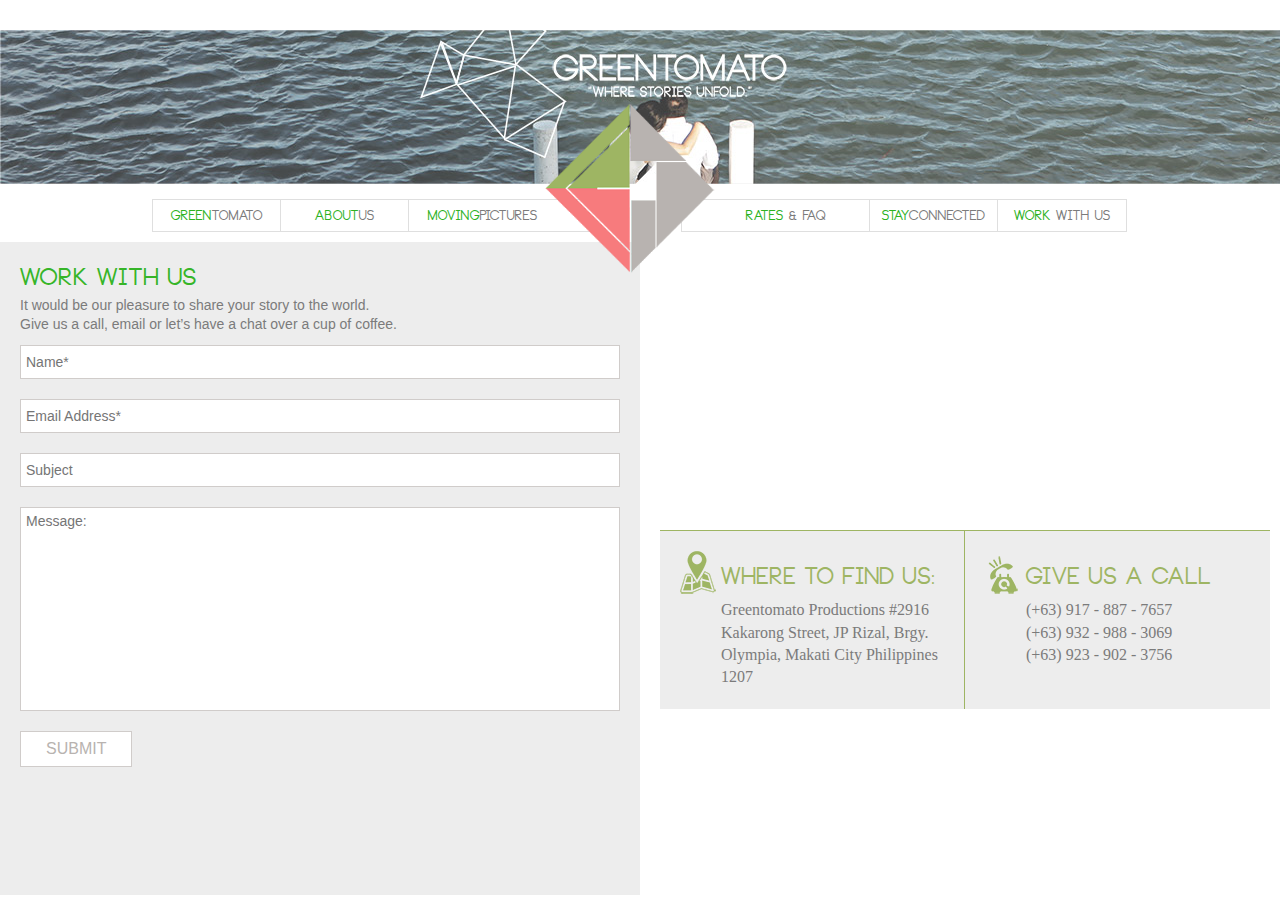
<file: html/work-with-us.html>
﻿<!DOCTYPE html>
<!--[if lt IE 7]> <html class="no-js lt-ie9 lt-ie8 lt-ie7"> <![endif]-->
<!--[if IE 7]> <html class="no-js lt-ie9 lt-ie8"> <![endif]-->
<!--[if IE 8]> <html class="no-js lt-ie9"> <![endif]-->
<!--[if gt IE 8]><!--> <html class="no-js"> <!--<![endif]-->
<head>
<meta charset="utf-8">
<meta http-equiv="X-UA-Compatible" content="IE=edge">
<title>GreenTomato  | About Us</title>
<meta name="description" content="">
<meta name="viewport" content="width=1024, initial-scale=1, maximum-scale=1">

<link rel="stylesheet" href="css/normalize.css" media="all"/>
<link rel="stylesheet" href="css/pace.css" media="all"/>
<link rel="stylesheet" href="css/style.css" media="all"/>
<link rel="stylesheet" href="css/animate.css" media="all"/>

<!--[if lt IE 10]> <script src="js/css3-mediaqueries.js"></script> <![endif]-->
<script src="js/html5.js"></script>
<script src="js/lib/modernizr-2.6.2.min.js"></script>
<script src="js/pace.min.js"></script>

</head>
<body>
<div class="main-holder">
<section id="main-container">
	<header>
		<div class="header-banner auto"><img src="images/faq/banner.jpg" width="1321" height="154" alt="" title=""/></div>
		<div class="menu menu-inner bp-center">
			<ul>
				<li><a href="featured-film.html"><span>GREEN</span>TOMATO</a></li>
				<li><a href="about-us.html"><span>ABOUT</span>US</a></li>
				<li><a href="wedding_post.html"><span>moving</span>pictures</a></li>
				<li class="menu-logo-holder">
					<a href="index.html">
						<div class="menu-logo bp-ab">
							<span class="bp-ab logo-part1 inview" data-delay="300"><img src="images/page_template/green.png" width="106" height="106" alt="" title=""/></span>
							<span class="bp-ab logo-part2 inview" data-delay="300"><img src="images/page_template/pink.png" width="106" height="106" alt="" title=""/></span>
							<span class="bp-ab logo-part3 inview" data-delay="300"><img src="images/page_template/gray_1.png" width="106" height="72" alt="" title=""/></span>
							<span class="bp-ab logo-part4 inview" data-delay="300"><img src="images/page_template/gray_2.png" width="69" height="138" alt="" title=""/></span>
							<span class="bp-ab logo-part5 inview" data-delay="300"><img src="images/page_template/gray_3.png" width="36" height="105" alt="" title=""/></span>
						</div>
					</a>
				</li>
				<li><a href="faq.html"><span>rates</span> & FAQ</a></li>
				<li><a href="social-media.html"><span>stay</span>connected</a></li>
				<li><a href=""><span>work</span> with us</a></li>
			</ul>
		</div>
	</header>
	<section id="main-wrapper">
		<div class="inner-page bp-rel auto work-us">
			<div class="container-left container-holder fl">
				<h2>WORK WITH US</h2>
				<p>It would be our pleasure to share your story to the world. <br>Give us a call, email or let’s have a chat over a cup of coffee.</p>
				<form class="" action="" method="post">
					<ul>
						<li><input type="text" name="name" value="" placeholder="Name*"></li>
						<li><input type="email" name="name" value="" placeholder="Email Address*"></li>
						<li><input type="text" name="name" value="" placeholder="Subject"></li>
						<li><textarea name="name" rows="0" cols="0" placeholder="Message:"></textarea></li>
						<li><input type="submit" name="name" value="SUBMIT"></li>
					</ul>
				</form>
			</div>
			<div class="container-right container-holder fr">
				<div class="work-map"><iframe src="https://www.google.com/maps/embed?pb=!1m18!1m12!1m3!1d7722.9492131653815!2d121.01569174527769!3d14.572010992821129!2m3!1f0!2f0!3f0!3m2!1i1024!2i768!4f13.1!3m3!1m2!1s0x3397c9baa9003963%3A0xde226b65b104b8ba!2sOlympia%2C+Makati%2C+1207+Metro+Manila!5e0!3m2!1sen!2sph!4v1465265993311" width="100%" height="243" frameborder="0" style="border:0" allowfullscreen></iframe></div>
				<div class="contact-info">
					<div class="find-us set fl">
						<h3><span><img src="images/work-us/map.png" width="36" height="43" alt="" title="" /></span><span>WHERE TO FIND US:</span></h3>
						<p>Greentomato Productions #2916 Kakarong Street, JP Rizal, Brgy. Olympia, Makati City Philippines 1207</p>
					</div>
					<div class="call-us set fr">
						<h3><span><img src="images/work-us/phone.png" width="36" height="43" alt="" title="" /></span><span>giVE US A CALL</span></h3>
						<p>(+63) 917 - 887 - 7657</p>
						<p>(+63) 932 - 988 - 3069</p>
						<p>(+63) 923 - 902 - 3756</p>
					</div>
					<div class="clr"></div>
				</div>
			</div>
			<div class="clr"></div>
		</div>
	</section>
</section>
<footer>

</footer>
</div>
<!-- <script src="https://ajax.googleapis.com/ajax/libs/jquery/2.1.4/jquery.min.js"></script> -->
<script>window.jQuery || document.write('<script src="js/lib/jquery.min.js"><\/script>')</script>
<!-- <script src="https://ajax.googleapis.com/ajax/libs/jqueryui/1.11.4/jquery-ui.min.js"></script> -->
<script>window.jQuery || document.write('<script src="js/lib/jquery-ui.min.js"><\/script>')</script>
<script src="js/plugins.js"></script>
<script src="js/jquery.appear.js"></script>
<script src="js/custom.js"></script>
</body>
</html>
</file>
<file: html/css/pace.css>
body:before,body:after { -webkit-transition:opacity .4s ease-in-out; -moz-transition:opacity .4s ease-in-out; -o-transition:opacity .4s ease-in-out; -ms-transition:opacity .4s ease-in-out; transition:opacity .4s ease-in-out; }
.pace { -webkit-pointer-events: none; pointer-events: none; -webkit-user-select: none; -moz-user-select: none; user-select: none; background:#fff; -webkit-transition: all 0.5s ease; -moz-transition: all 0.5s ease; -ms-transition: all 0.5s ease; -o-transition: all 0.5s ease; }
.pace-inactive { opacity:0; }
.pace .pace-progress { background:rgba(158,181,99,0.5); position: fixed; z-index: 999; top: 0; right: 100%; width: 100%; height: 2px; }
</file>
<file: html/css/style.css>
@charset 'utf-8';
/* CSS DOCUMENT */
html, body { height:100%; min-height:100%; color:#7b7b7b; }
.hide { position:relative;}
.ease,a,input[type="submit"],button { -webkit-transition: all 0.5s ease; -moz-transition: all 0.5s ease; transition: all 0.5s ease; }
.loader { position:relative; overflow:hidden; background:#fff url('../images/page_template/loading.gif') no-repeat center; }
.auto { max-width:1321px; width:100%; margin: 0 auto; }
/** { min-height:1px; max-height: 5000em;}*/


h1, h2, h3, h4, h5, h6 { font-weight:normal; }
/********* Page Template *********/
#main-container { height:100%; height: auto !important; min-height:100%; }
input[type="text"],input[type="password"] { }
input[type="submit"] { }
textarea { outline:none; resize:none; }

header { background:#fff; }
.home-logo { padding:36px 0 40px 0; }

#main-wrapper {}
.fl { float:left; }
.fr { float:right; }
.clr { float:none; clear:both; }
.bp-set { display:inline-block; *display:inline; }
.bp-set.vm { vertical-align:middle; }
.bp-set.vt { vertical-align:top; }
.bp-set.vb { vertical-align:bottom; }
.bp-box { box-sizing:border-box; }
.bp-rel { position:relative; }
.bp-ab { position:absolute; }
.bp-fixed { position:fixed; }
.bp-center { text-align:center; }
.bp-left { text-align:left; }
.bp-right { text-align:right; }
.bp-justify { text-align:justify; }
.bp-tt { text-transform:uppercase; }
.par { padding:10px 0px; }
.par2 p { padding:5px 0px; }
.par-med { font-size:14px; }
.par-lar { font-size:16px; }
.par-xl { font-size:18px; }

footer { }
.main-holder { position:relative; overflow:hidden; }

.preloader { position:fixed; width:100%; height:100%; overflow:hidden; z-index:999; }
.spinner { position: absolute; width:80px; height:80px; top: 50%; left: 50%; margin-left:-40px; margin-top:-40px; animation: rotatee 2.0s infinite linear; -webkit-animation: rotatee 2.0s infinite linear; -moz-animation: rotatee 2.0s infinite linear; -ms-animation: rotatee 2.0s infinite linear; -o-animation: rotatee 2.0s infinite linear; }
.s-dot { display: inline-block; position: absolute; width:60%; height:60%;  top: 0; background-color:#9eb563; border-radius: 100%; -webkit-border-radius: 100%; -moz-border-radius: 100%; -ms-border-radius: 100%; -o-border-radius: 100%;  animation: bouncee 2.0s infinite ease-in-out; -webkit-animation: bouncee 2.0s infinite ease-in-out; -moz-animation: bouncee 2.0s infinite ease-in-out; -ms-animation: bouncee 2.0s infinite ease-in-out; -o-animation: bouncee 2.0s infinite ease-in-out;  }
.s-dot2 { top: auto; bottom: 0px; animation-delay: -1.0s; -webkit-animation-delay: -1.0s; -moz-animation-delay: -1.0s; -ms-animation-delay: -1.0s; -o-animation-delay: -1.0s; }
@-webkit-keyframes rotatee { 100% { -webkit-transform: rotate(360deg) }}
@keyframes rotatee { 100% { transform: rotate(360deg); -webkit-transform: rotate(360deg); } }
@-webkit-keyframes bouncee { 0%, 100% { -webkit-transform: scale(0.0) } 50% { -webkit-transform: scale(1.0) } }
@keyframes bouncee { 0%, 100% { transform: scale(0.0); -webkit-transform: scale(0.0); } 50% { transform: scale(1.0); -webkit-transform: scale(1.0); } }
.lt-ie9 .preloader { background:#fff url('../images/page_template/loading.gif') no-repeat center; }
.lt-ie9 .preloader .spinner { display:none; }
/********* END Page Template *********/

/** Font face **/
@font-face {
    font-family: 'neou';
    src: url('font/neou-bold-webfont.eot');
    src: url('font/neou-bold-webfont.eot?#iefix') format('embedded-opentype'),
         url('font/neou-bold-webfont.woff2') format('woff2'),
         url('font/neou-bold-webfont.woff') format('woff'),
         url('font/neou-bold-webfont.ttf') format('truetype'),
         url('font/neou-bold-webfont.svg#neoubold') format('svg');
    font-weight: normal;
    font-style: normal;

}

@font-face { font-family: 'Font Icon'; src:    url('font/font-icon.eot?igfihe'); src:    url('font/font-icon.eot?igfihe#iefix') format('embedded-opentype'), url('font/font-icon.ttf?igfihe') format('truetype'), url('font/font-icon.woff?igfihe') format('woff'), url('font/font-icon.svg?igfihe#icomoon') format('svg'); font-weight: normal; font-style: normal; }
/** End font **/
.home.auto { max-width:1433px; width:95%; padding:20px; margin-bottom:30px; border:1px solid #ddd; box-sizing:border-box; }
#homegames-isotope { z-index:1; margin-bottom:-2px; }
#homegames-isotope .item { z-index:1; display:block; float:left; }
#homegames-isotope .item a { display:inherit; position:relative; box-sizing:border-box; -webkit-transition: all 0.15s ease; -moz-transition: all 0.15s ease; -ms-transition: all 0.15s ease; }
#homegames-isotope .item a:hover{ z-index:3; -webkit-transform: scale(1.1); -moz-transform: scale(1.1); -ms-transform: scale(1.1); box-shadow:0px 0px 20px rgba(0,0,0,0.5); }
#homegames-isotope .item a img { z-index:1; position:relative; display:block; width:100%; height:auto; }
#homegames-isotope .item a:before { z-index:2; content:''; display:block; position:absolute; top:0; left:0; width:100%; height:100%; -webkit-transition: all 0.2s ease; -moz-transition: all 0.2s ease; -ms-transition: all 0.2s ease; }
#homegames-isotope:hover .item a:before { background:rgba(0,0,0,0.7); }
#homegames-isotope:hover .item a:hover:before { background:none; }
.mtop { margin-top:-62px; }

/** Menu **/
.menu-logo span { -webkit-transition: all .6s ease-out; -moz-transition: all .6s ease-out; transition: all .6s ease-out; }
.logo-part1 { top:0; left:0; -webkit-transform: translate3d(-20px, -20px, 0); }
.logo-part2 { bottom:0; left:0; -webkit-transform: translate3d(-20px, 20px, 0); }
.logo-part3 { top:0; right:0; -webkit-transform: translate3d(0, -20px, 0); }
.logo-part4 { top:74px; right:0; -webkit-transform: translate3d(20px, 0, 0); }
.logo-part5 { bottom:0px; right:70px; -webkit-transform: translate3d(0, 20px, 0); }
.menu-logo .visible { opacity:1; -webkit-transform: translate3d(0, 0, 0); }

.menu-logo-holder  { position:relative; width:150px !important; margin-left:-28px !important; z-index:9; }
.menu { position:relative; font-size:18px; font-family:'neou'; font-weight:bold; width:100%; margin-left:3px; padding-bottom:5px; text-transform:uppercase; }
.menu-logo { display:block; width:213px; height:212px; margin-left:-21px; }
.menu-logo span { display:block; }
.menu ul li { display:inline-block; vertical-align:middle; width:186px; margin-left:-7px; background:#fff; }
.menu ul li a { display:block; padding:8px 0 5px 0; color:#7b7b7b; text-align:center; border:1px solid #dfdfdf; }
.menu ul li:hover{ position:relative; z-index:2; }
.menu ul li a:hover { box-shadow:0 0 5px #7b7b7b; background:#f4f2f1; }
.menu .menu-logo-holder a { display: block; border:none; }
.menu .menu-logo-holder a:hover { box-shadow: none; background: none; }
.menu ul li:nth-child(3) { width:226px; }
.menu ul li:nth-child(3) a { padding-right:40px; }
.menu ul li:nth-child(5) a { padding-left:20px; }
.menu ul li:nth-child(5) { width:226px; }
.menu ul li a span { color:#2db21f; }
.home-menu { margin-bottom:20px; }

.inview { opacity:0; }

/** FAQ **/
.menu-inner .menu-logo { top:-106px; }
.inner-page { padding-top:5px; }
.header-banner { padding-top:30px; }
.menu-inner { position:relative; padding-top:15px; }
.container-holder { width:50%; padding:10px; padding-bottom:40px; box-sizing:border-box; }
.container-left { background:#ededed; }
.container-holder h2 { font-family:'neou'; font-size:30px; padding-bottom:30px; }
.container-l-holder { font-size:19px; font-family:'Calibri'; font-weight:bold; max-width:249px; width:48%; box-sizing:border-box; }
.container-l-holder ul li span{ font-size:14px; }
.container-l-left  { padding-left:15px; }
.container-r-right  { padding-right:15px; }
.container-l-holder h2{ color:#9eb563; padding-bottom:10px; }

.container-right { font-size:16px; font-family:'Calibri'; padding:94px 10px 0 20px; }
.container-right h1 { font-family:'neou'; font-size:30px; line-height:19px; text-transform:uppercase; color:#9eb563; }
.container-right h4 { font-size:20px; padding-bottom:20px; }
.container-right ul li { margin-left:20px; list-style-type:decimal; }

/** About Us **/
.about-inner { font-size:15px; padding:2px; box-sizing:border-box; }
.about .about-inner h2 { color:#9eb563; padding:20px 0 0 0; }
.about-inner h3 { color:#9eb563; }
.about-right h2 { line-height:26px; padding-bottom:0; color:#9eb563; }
.about-right h4 { padding-bottom:20px; }
.about-right h4 span { display:block; font-size:13px; font-style:italic; }
.about-right h3 { font-family:'neou'; }
.about-right .par { padding:20px 0; }
.about-right p span { font-weight:bold; font-style:italic; }

/** Wedding Post **/
.wedding-post { width:100%; }
.wedding-post h2 { padding-bottom:10px; }
.wedding-left { padding:15px; background:#ededed; }
.wedding-post ul li:first-child .wedding-left { background:#ededed url('../images/home/random_bg.jpg') no-repeat top left; }
.wedding-post ul li:last-child .wedding-post-video { margin-bottom:0; }
.wedding-post-video { margin-bottom:40px; }

.wedding-inner { width:50%; box-sizing:border-box; }
.wedding-right h2 { padding-bottom:0; line-height:16px; color:#9eb563; }
.wedding-right.wedding-right-1 { padding:73px 15px 15px 15px; }
.wedding-right { font-size:16px; padding:15px; padding-top:20px; }
.wedding-right h3 { font-size:19px; font-weight:normal; padding-bottom:30px; }
.wedding-right h3 span { font-size:13px; font-weight:normal; line-height:8px; display:block; }
.watch-video { padding-top:30px; }
.watch-video a { color:#f77b7d; }
.watch-video a:hover { color:#c60407; }

/** Feature Film **/
.feature-holder h1 { font-size:50px; font-family:'neou'; font-weight:normal; color:#7b7b7b; text-align:center; }
.feature-holder h1 span { padding-top:7px; border-top:1px solid #7b7b7b; border-bottom:1px solid #7b7b7b; }
.feature-holder { margin:40px 0; padding:10px; border:1px solid #dfdfdf; }
.fh-inner { padding:20px 10px; padding-top:40px; background:#ededed; }
.feature-list { padding-top:30px; }
.feature-list ul li { display:inline-block; text-align:left; vertical-align:top; max-width:395px; padding:0 13px; }

.feature-content { padding-top:5px;  }
.feature-content h2 { font-size:24px; font-family:'neou'; line-height:24px; padding-top:5px; padding-bottom:5px; color:#9eb563; text-transform:uppercase; }
.feature-content h3 { font-weight:normal; font-size:18px; line-height:15px; }
.feature-content h3 span { display:block; font-size:12px; }
.fc-inner { font-size:14px; padding-top:10px; text-align:justify; }
.fc-inner .watch-video { padding-top:10px; }

/** Social Media **/
.sns-holder { margin-bottom:40px; border:1px solid #dfdfdf; }
.col3 ul li { display:inline-block; vertical-align:top; max-width:435px; padding:90px 15px 30px 15px; box-sizing:border-box; }
.col3 ul li:nth-child(2) { background:#ededed; }
.col3 i.fa { font-size:50px; }
.sns-icon h2 { font-size:40px; font-family:'neou'; width:240px; margin:2px auto 0 auto; line-height:36px; text-align:center; text-transform:uppercase; border-top:1px solid #c7c7c7; border-bottom:1px solid #c7c7c7; }
.sns-icon h2 span { display:inline-block; padding-top:7px; }
.sns-content { margin-top:15px; }
.sns-content img { width:100%; height:auto; }

/** Work With us **/
.work-us { font-size: 16px; }
.work-us h2 { color: #36b528; padding-bottom: 0; }
.container-left { font-size: 14px; }
.work-us .container-left { padding: 20px; }
.work-us .container-left ul li { padding: 10px 0; }
.work-us .container-left input[type="text"],
.work-us .container-left input[type="email"],
.work-us .container-left textarea { width: 100%; height: 34px; padding: 5px; border: 1px solid #d0ccca; background: #fff; box-sizing: border-box; }
.work-us .container-left textarea { height: 204px; }
.work-us .container-left input[type="submit"] { font-size: 16px; padding: 8px 25px; color: #b8b3b0; border: 1px solid #d0ccca; background: #fff; }

.work-map { position: relative; width: 100%; height: 243px; padding: 20px; margin-bottom: 20px; box-sizing: border-box; overflow: hidden; }
.work-us .container-right { padding-top: 25px; }
.contact-info { background: #ededed; border-top: 1px solid #9eb563; }
.find-us { border-right: 1px solid #9eb563; }
.contact-info .set { width: 50%; padding: 20px; box-sizing: border-box; font-size: 16px; }
.contact-info .set p { padding-left: 41px; }
.contact-info .set h3 { font-family: 'neou'; font-size: 23px; text-transform: uppercase; padding-bottom: 5px; color: #9eb563; }
.contact-info .set span { display: inline-block; vertical-align: bottom; padding-right: 5px; }

/** Video Popup **/
#animatedModal { background: #ededed !important; }
.modal-content,
.video-content { position: relative; overflow: hidden; height: 100%; }
.video-content { width: 50%; box-sizing: border-box; }
.video-content iframe { border:none; width: 100%; height: 100%; }
.close-animatedModal { position: absolute; top:10px; right:10px; cursor: pointer; z-index: 999; }
.close-animatedModal:before { content: '\e908'; display: inline-block; font-family: 'Font Icon'; font-size: 18px; }
.v-c-right { font-size: 16px; padding: 35px; overflow: auto; }
.v-c-right p { padding: 10px 0; }
.v-c-right h2 { font-size: 45px; font-family: 'neou'; color: #9eb563; }
.v-c-right h3 { font-size: 19px; padding-bottom: 30px; }
.v-c-right h3 span { display: block; font-size: 13px; }

/* ==========================================================================
   MEDIA QUERIES
   ========================================================================== */

.img img { width: 100%; height:auto; }

 /* TABLET LANDSCAPE */
@media only screen and (max-width: 1440px) {
  .mtop { margin-top:-4.5%; }

  .menu { font-size: 13px; }
  .menu ul li { width:130px; }
  .menu ul li:nth-child(3),.menu ul li:nth-child(5) { width: 190px; }
  .menu-logo-holder { width: 108px !important; margin-left: -28px !important; }
  .menu-logo { width: 170px; height:170px; margin-left: -30px; }
  .menu-logo img { width:100%; height:auto; }
  .menu-logo span.logo-part1 { width:85px; }
  .menu-logo span.logo-part2 { width:85px; }
  .menu-logo span.logo-part3 { width:85px; }
  .menu-logo span.logo-part4 { width:59px; top:59px; }
  .menu-logo span.logo-part5 { width:25px; right:59px; }

  .container-right { padding-top:37px; }
}
@media only screen and (max-width: 1285px) {
  html, body { height:auto; min-height:auto; }
  .feature-holder h1,
  .sns-icon h2 { font-size:30px; }
  .col3 i.fa { font-size: 40px; }
  .feature-list ul li { width:30%; }
  .feature-content h2 { font-size:20px; }
  .col3 ul li { width: 33%; }
  .container-holder h2,
  .container-right h1 { font-size: 24px; }
}
/* TABLET LANDSCAPE */
@media only screen and (max-width: 1024px) {

}
/* TABLET PORTRAIT */
@media only screen and (max-width: 950px) {}
/* TABLET PORTRAIT AND BIG MOBILE */
@media only screen and (max-width: 810px) {}
/* BIG MOBILE LANDSCAPE */
@media only screen and (max-width: 640px) {}
/* MOBILE LANDSCAPE */
@media only screen and (max-width: 480px) {}
/* MOBILE PORTRAIT */
@media only screen and (max-width: 320px) { }
</file>
